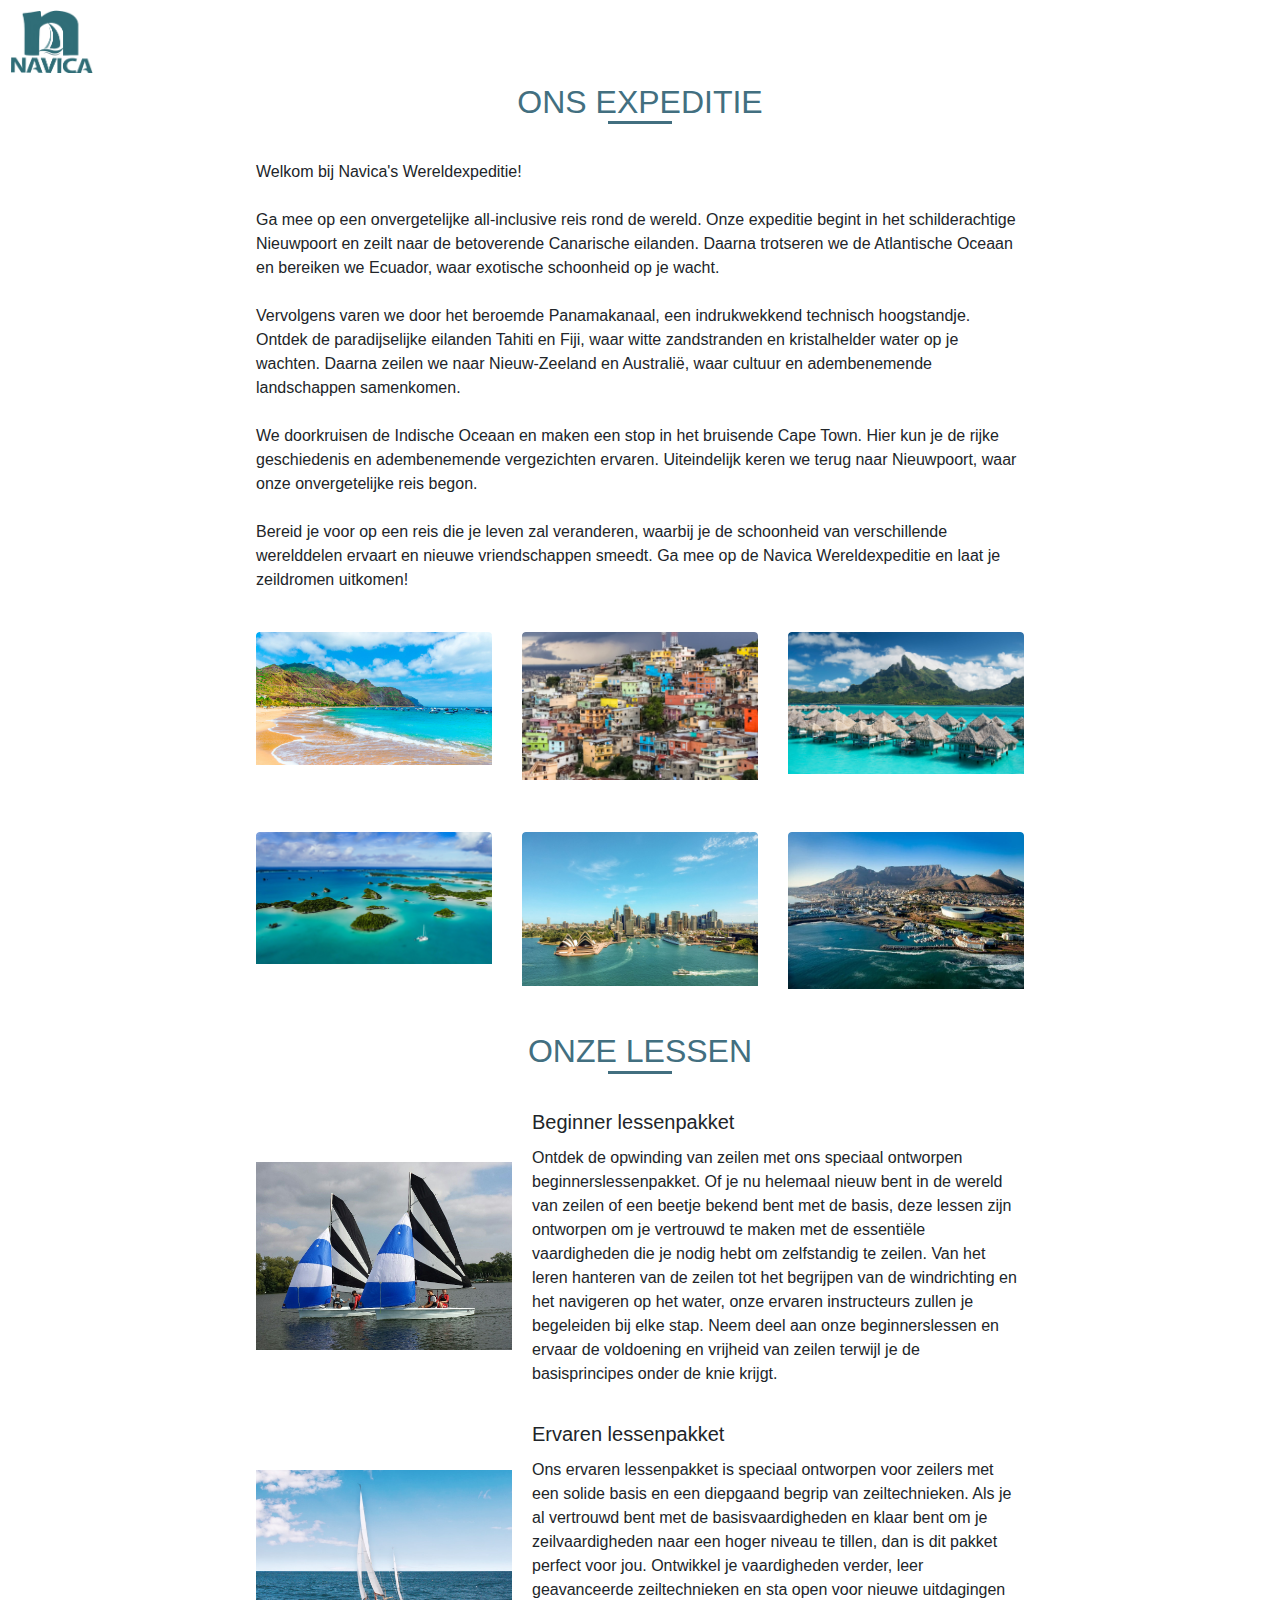
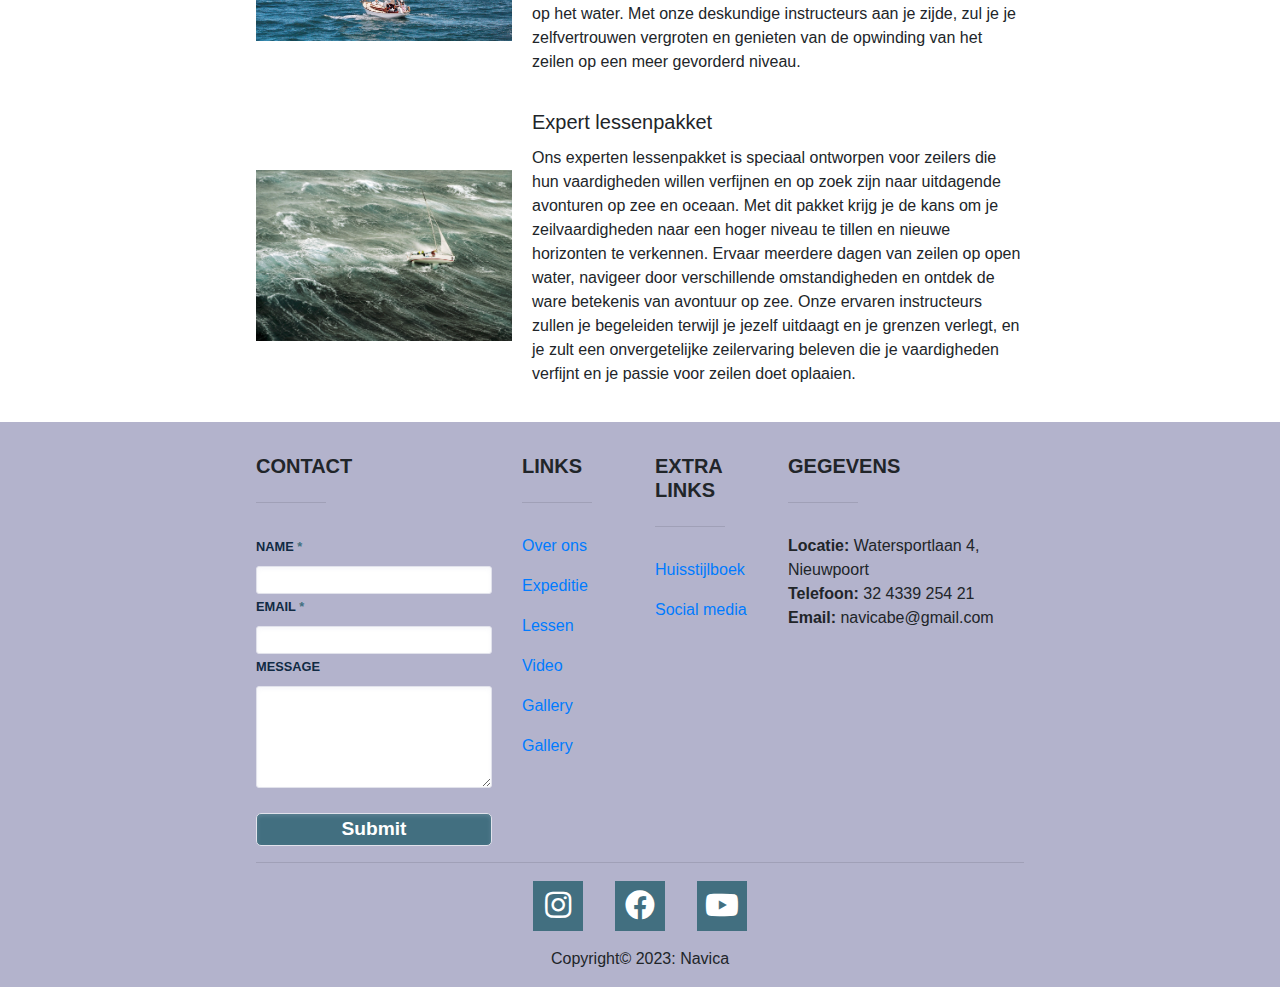
<file: lessen.html>
<!DOCTYPE html>
<html lang="nl">
  <head>
    <meta name="viewport" content="width=device-width, initial-scale=1.0">
    <meta charset="UTF-8" />
    <title>Landing Page</title>
    <link href="bootstrap/css/bootstrap.min.css" rel="stylesheet" />
    <link rel="stylesheet" href="style2.css" />
    <link rel="preconnect" href="https://fonts.googleapis.com" />
    <link rel="preconnect" href="https://fonts.gstatic.com" crossorigin />
    <link rel="stylesheet" href="https://cdnjs.cloudflare.com/ajax/libs/font-awesome/5.15.3/css/all.min.css">
    <link
      href="https://fonts.googleapis.com/css2?family=Mulish:ital,wght@0,200;0,300;0,400;0,500;0,700;0,800;1,200;1,300;1,400;1,600;1,700;1,800&display=swap"
      rel="stylesheet"
    />
    <link
      href="https://fonts.googleapis.com/css?family=Mulish&display=swap"
      rel="stylesheet"
    />
  </head>

    <header>
        <div class="logo">
          <a href="index.html">
            <img src="images/logo2.png" alt="Logo">
          </a>
        </div>
      </header>
      <body>
        <div class="texten">
            <h2>ONS EXPEDITIE</h2>
      <p>
        Welkom bij Navica's Wereldexpeditie!<br>
<br>
        Ga mee op een onvergetelijke all-inclusive reis rond de wereld. Onze expeditie begint in het schilderachtige Nieuwpoort en zeilt naar de betoverende Canarische eilanden. Daarna trotseren we de Atlantische Oceaan en bereiken we Ecuador, waar exotische schoonheid op je wacht.<br>
     <br>   
        Vervolgens varen we door het beroemde Panamakanaal, een indrukwekkend technisch hoogstandje. Ontdek de paradijselijke eilanden Tahiti en Fiji, waar witte zandstranden en kristalhelder water op je wachten. Daarna zeilen we naar Nieuw-Zeeland en Australië, waar cultuur en adembenemende landschappen samenkomen.<br>
       <br> 
        We doorkruisen de Indische Oceaan en maken een stop in het bruisende Cape Town. Hier kun je de rijke geschiedenis en adembenemende vergezichten ervaren. Uiteindelijk keren we terug naar Nieuwpoort, waar onze onvergetelijke reis begon.<br>
       <br> 
        Bereid je voor op een reis die je leven zal veranderen, waarbij je de schoonheid van verschillende werelddelen ervaart en nieuwe vriendschappen smeedt. Ga mee op de Navica Wereldexpeditie en laat je zeildromen uitkomen!</p><br>
        <div class="container">
            <div class="row">
              <div class="col-md-4">
                <div class="card">
                  <img src="images/canarie.jpg" class="card-img-top" alt="Image 1">
                  <div class="card-body">
                    <h5 class="card-title">Tekst 1</h5>
                  </div>
                </div>
              </div>
              <div class="col-md-4">
                <div class="card">
                  <img src="images/ecuador.jpg" class="card-img-top" alt="Image 2">
                  <div class="card-body">
                    <h5 class="card-title">Tekst 2</h5>
                  </div>
                </div>
              </div>
              <div class="col-md-4">
                <div class="card">
                  <img src="images/tahiti.jpg" class="card-img-top" alt="Image 3">
                  <div class="card-body">
                    <h5 class="card-title">Tekst 3</h5>
                  </div>
                </div>
              </div>
              <div class="col-md-4">
                <div class="card">
                  <img src="images/fidji.jpeg" class="card-img-top" alt="Image 4">
                  <div class="card-body">
                    <h5 class="card-title">Tekst 4</h5>
                  </div>
                </div>
              </div>
              <div class="col-md-4">
                <div class="card">
                  <img src="images/australie.jpg" class="card-img-top" alt="Image 5">
                  <div class="card-body">
                    <h5 class="card-title">Tekst 5</h5>
                  </div>
                </div>
              </div>
              <div class="col-md-4">
                <div class="card">
                  <img src="images/cape-town.jpg" class="card-img-top" alt="Image 6">
                  <div class="card-body">
                    <h5 class="card-title">Tekst 6</h5>
                  </div>
                </div>
              </div>
            </div>
          </div>
          <h2>ONZE LESSEN</h2>
          <div class="container">
            <div class="row">
              <div class="col-md-12">
                <div class="image-text-container">
                  <img src="images/starter.jpg" alt="Image 1">
                  <div>
                    <h5 class="card-title">Beginner lessenpakket</h5>
                    <p>Ontdek de opwinding van zeilen met ons speciaal ontworpen beginnerslessenpakket. Of je nu helemaal nieuw bent in de wereld van zeilen of een beetje bekend bent met de basis, deze lessen zijn ontworpen om je vertrouwd te maken met de essentiële vaardigheden die je nodig hebt om zelfstandig te zeilen. Van het leren hanteren van de zeilen tot het begrijpen van de windrichting en het navigeren op het water, onze ervaren instructeurs zullen je begeleiden bij elke stap. Neem deel aan onze beginnerslessen en ervaar de voldoening en vrijheid van zeilen terwijl je de basisprincipes onder de knie krijgt.</p>
                  </div>
                </div>
              </div>
              <div class="col-md-12">
                <div class="image-text-container">
                  <img src="images/ervaren.jpg" alt="Image 2">
                  <div>
                    <h5 class="card-title">Ervaren lessenpakket</h5>
                    <p>Ons ervaren lessenpakket is speciaal ontworpen voor zeilers met een solide basis en een diepgaand begrip van zeiltechnieken. Als je al vertrouwd bent met de basisvaardigheden en klaar bent om je zeilvaardigheden naar een hoger niveau te tillen, dan is dit pakket perfect voor jou. Ontwikkel je vaardigheden verder, leer geavanceerde zeiltechnieken en sta open voor nieuwe uitdagingen op het water. Met onze deskundige instructeurs aan je zijde, zul je je zelfvertrouwen vergroten en genieten van de opwinding van het zeilen op een meer gevorderd niveau.</p>
                  </div>
                </div>
              </div>
              <div class="col-md-12">
                <div class="image-text-container">
                  <img src="images/expert.jpg" alt="Image 3">
                  <div>
                    <h5 class="card-title">Expert lessenpakket</h5>
                    <p>Ons experten lessenpakket is speciaal ontworpen voor zeilers die hun vaardigheden willen verfijnen en op zoek zijn naar uitdagende avonturen op zee en oceaan. Met dit pakket krijg je de kans om je zeilvaardigheden naar een hoger niveau te tillen en nieuwe horizonten te verkennen. Ervaar meerdere dagen van zeilen op open water, navigeer door verschillende omstandigheden en ontdek de ware betekenis van avontuur op zee. Onze ervaren instructeurs zullen je begeleiden terwijl je jezelf uitdaagt en je grenzen verlegt, en je zult een onvergetelijke zeilervaring beleven die je vaardigheden verfijnt en je passie voor zeilen doet oplaaien.</p>
                  </div>
                </div>
              </div>
            </div>
          </div>
    </div>

  <footer
  id="Footer"
  style="background-color: #b3b3cc"
  class="page-footer font-small stylish-color-dark pt-3"
>
  <div
    style="background-color: #b3b3cc"
    class="container text-center text-md-left"
  >
    <div class="row">
      <div class="col-md-4 mx-auto">
        <!-- Content -->
        <h5 class="text-uppercase font-weight-bold mt-3 mb-4">
          Contact
        </h5>
        <hr
          class="deep-purple accent-2 mb-4 mt-0 d-inline-block mx-auto"
          style="width: 70px"
        />
        <form>
          <ul>
              <li>
                  <label for="name"><span>Name <span class="required-star">*</span></span></label>
                  <input type="text" id="name" name="user_name">
              </li>
              <li>
                  <label for="mail"><span>Email <span class="required-star">*</span></span></label>
                  <input type="email" id="mail" name="user_email">
              </li>
              <li>
                  <label for="msg"><span>Message</span></label>
                  <textarea rows="4" cols="50"></textarea>
              </li>
              <li>
                  <input type="submit">
              </li>
          </ul>
      </form>
      
      </div>
      <hr class="clearfix w-100 d-md-none" />
      <div id="link10" class="col-md-2 col-lg-2 col-xl-2 mx-auto mb-4">
        <h5 class="text-uppercase font-weight-bold mt-3 mb-4">
          Links
        </h5>
        <hr
          class="deep-purple accent-2 mb-4 mt-0 d-inline-block mx-auto"
          style="width: 70px"
        />
        <p>
          <a href="index.html#overons">Over ons</a>
        </p>
        <p>
          <a href="index.html#expeditie">Expeditie</a>
        </p>
        <p>
          <a href="index.html#lessen">Lessen</a>
        </p>
        <p>
          <a href="index.html#film">Video</a>
        </p>
        <p>
          <a href="index.html#gallery">Gallery</a>
        </p>
        <p>
          <a href="#!">Gallery</a>
        </p>
      </div>
      <hr class="clearfix w-100 d-md-none" />
      <div id="link-10" class="col-md-3 col-lg-2 col-xl-2 mx-auto mb-4">
        <h5 class="text-uppercase font-weight-bold mt-3 mb-4">
          Extra links
        </h5>
        <hr
          class="deep-purple accent-2 mb-4 mt-0 d-inline-block mx-auto"
          style="width: 70px"
        />
        <p>
          <a href="juliengiotbogaerts_6MMb_HuisstijlboekjeGIP.pdf" download>Huisstijlboek</a>
        </p>
        <p>
          <a href="Contentcalender.xlsx" download>Social media</a>
        </p>
      </div>
      <hr class="clearfix w-100 d-md-none" />
      <div class="col-md-4 mx-auto">
        <h5 class="text-uppercase font-weight-bold mt-3 mb-4">
          Gegevens
        </h5>
        <hr
          class="deep-purple accent-2 mb-4 mt-0 d-inline-block mx-auto"
          style="width: 70px"
        />
        <p>
          <b>Locatie:</b> Watersportlaan 4, Nieuwpoort<BR>
          <b>Telefoon:</b> 32 4339 254 21<BR>
          <b>Email:</b> navicabe@gmail.com
           
        </p>
      
      </div>
    </div>
  </div>
  <hr />
  <!-- Social buttons -->
  <div class="hover-effect1">
    <ul
      style="background-color: #b3b3cc"
      class="list-unstyled list-inline text-center"
    >
      <ul class="list-inline">
        <li class="list-inline-item">
          <a href="https://www.instagram.com/navicabe/" style="color: #ffffff"
            ><i class="fab fa-instagram instagram-icon"></i></a>
        </li>
        <li class="list-inline-item">
          <a href="https://www.facebook.com/profile.php?id=100093529424252" title="Twitter"
            ><i class="fab fa-facebook"></i
          ></a>
        </li>
        <li class="list-inline-item">
          <a
            href="https://youtube.com/@NavicaBE"
            title="Instagram"
            ><i class="fab fa-youtube"></i
          ></a>
        </li>
      </ul>
    </ul>
  </div>
  <!-- Copyright -->
  <div
    style="background-color: #b3b3cc"
    class="footer-copyright text-center py-3"
  >
    Copyright© 2023: Navica
  </div>
</footer>
</body>

<!-- JavaScript Bootstrap -->
<script src="app.js"></script>
<script src="script.js"></script>
<script src="https://code.jquery.com/jquery-3.2.1.slim.min.js"></script>
<script src="https://cdnjs.cloudflare.com/ajax/libs/popper.js/1.12.9/umd/popper.min.js"></script>
<script src="bootstrap/js/bootstrap.bundle.min.js"></script>
</html>
</file>
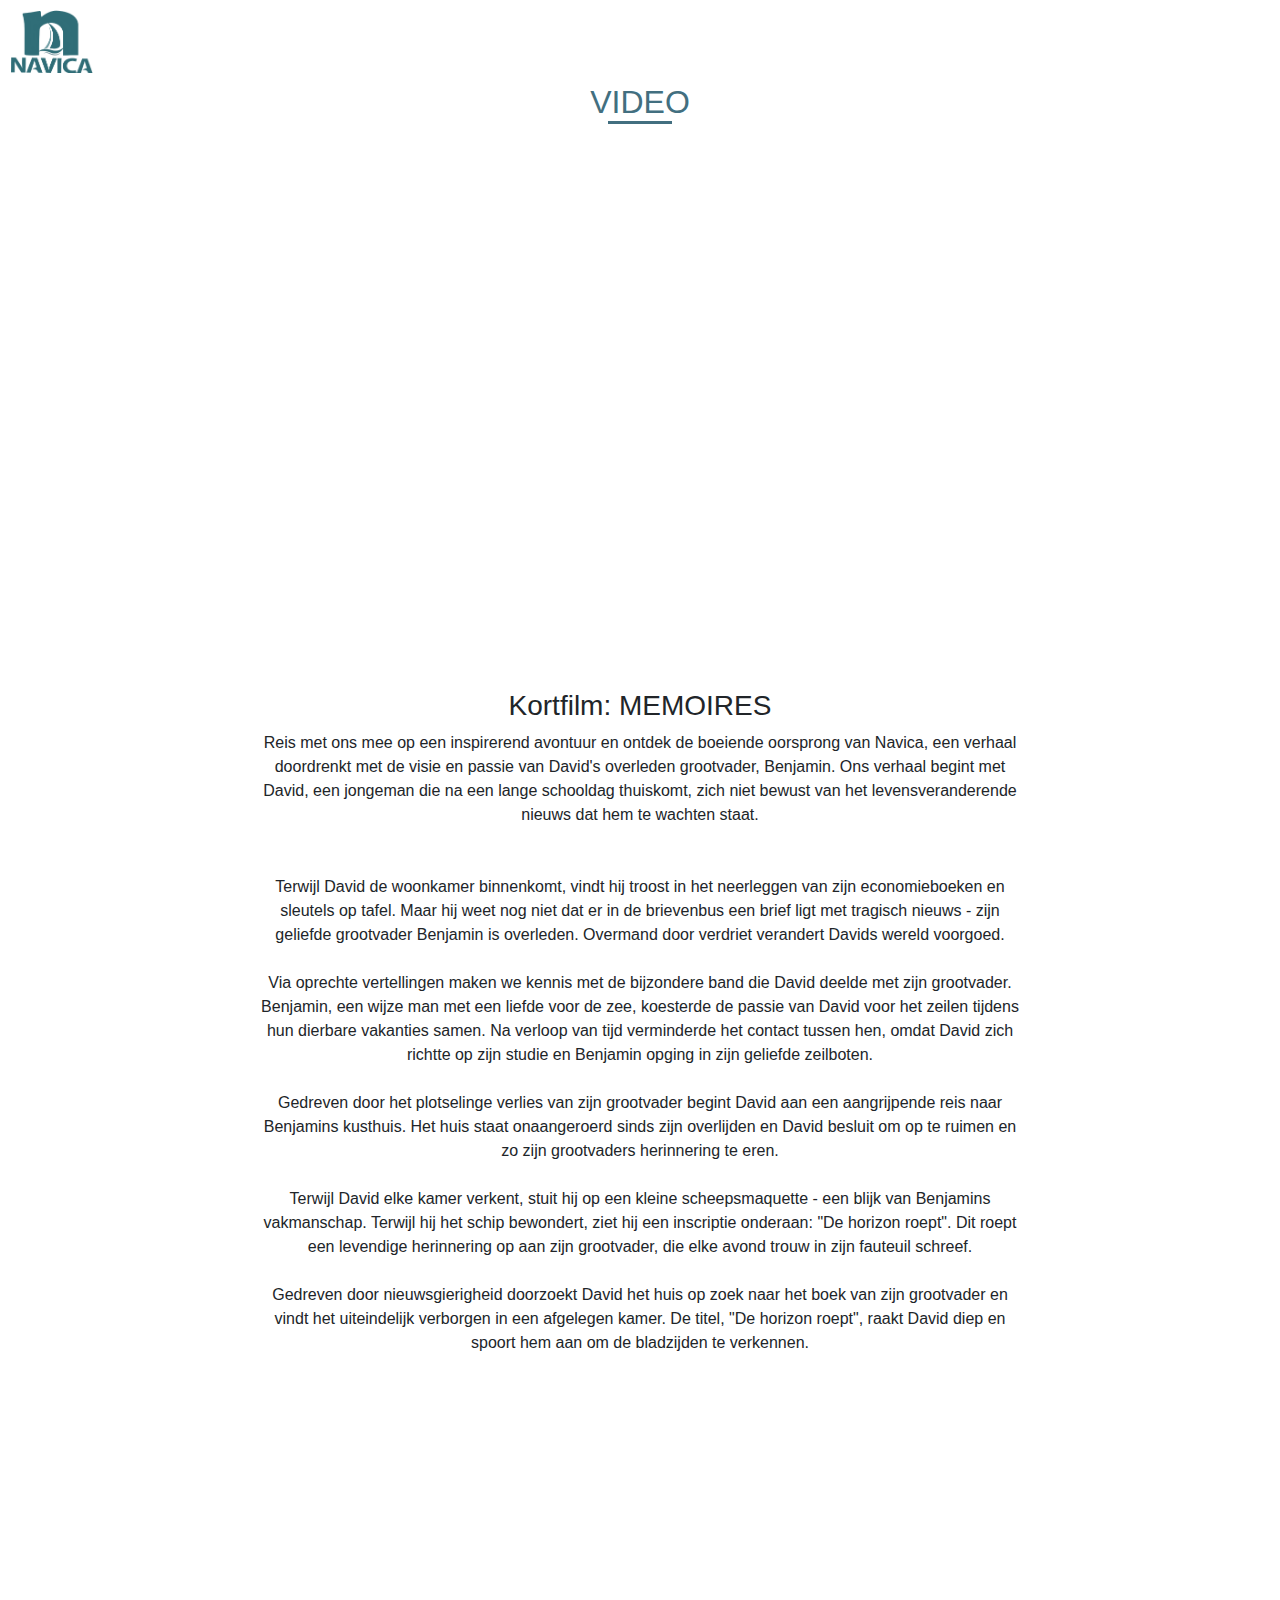
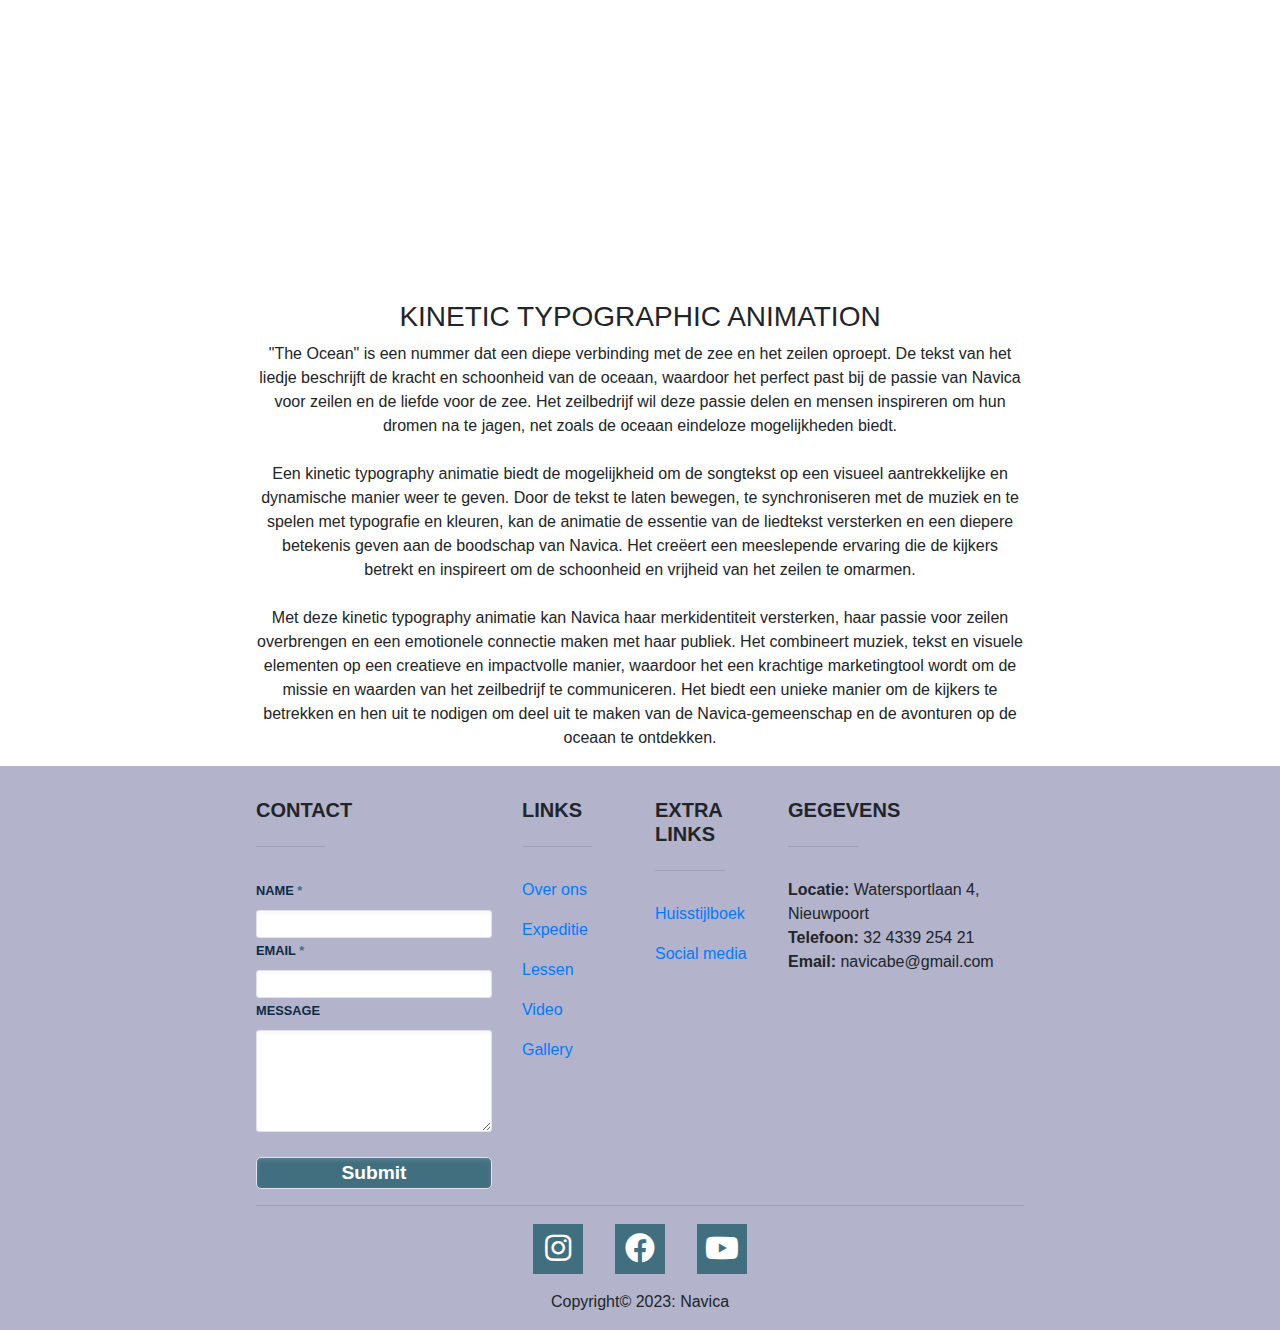
<file: video.html>
<!DOCTYPE html>
<html lang="nl">
  <head>
    <meta name="viewport" content="width=device-width, initial-scale=1.0">
    <meta charset="UTF-8" />
    <title>Landing Page</title>
    <link href="bootstrap/css/bootstrap.min.css" rel="stylesheet" />
    <link rel="stylesheet" href="style2.css" />
    <link rel="preconnect" href="https://fonts.googleapis.com" />
    <link rel="preconnect" href="https://fonts.gstatic.com" crossorigin />
    <link rel="stylesheet" href="https://cdnjs.cloudflare.com/ajax/libs/font-awesome/5.15.3/css/all.min.css">
    <link
      href="https://fonts.googleapis.com/css2?family=Mulish:ital,wght@0,200;0,300;0,400;0,500;0,700;0,800;1,200;1,300;1,400;1,600;1,700;1,800&display=swap"
      rel="stylesheet"
    />
    <link
      href="https://fonts.googleapis.com/css?family=Mulish&display=swap"
      rel="stylesheet"
    />
  </head>

    <header>
        <div class="logo">
          <a href="index.html">
            <img src="images/logo2.png" alt="Logo">
          </a>
        </div>
      </header>
      <body>
        <div class="texten">
            <h2>VIDEO</h2>
            <div class="container">
                <div class="video">
                  <iframe src="https://www.youtube.com/embed/76wojWvgVbA" title="YouTube video player" frameborder="0" allow="accelerometer; autoplay; clipboard-write; encrypted-media; gyroscope; picture-in-picture; web-share" allowfullscreen></iframe>
                  <h3>Kortfilm: MEMOIRES</h2>
                  <p>Reis met ons mee op een inspirerend avontuur en ontdek de boeiende oorsprong van Navica, een verhaal doordrenkt met de visie en passie van David's overleden grootvader, Benjamin. Ons verhaal begint met David, een jongeman die na een lange schooldag thuiskomt, zich niet bewust van het levensveranderende nieuws dat hem te wachten staat.<br>
<br><br>
                    Terwijl David de woonkamer binnenkomt, vindt hij troost in het neerleggen van zijn economieboeken en sleutels op tafel. Maar hij weet nog niet dat er in de brievenbus een brief ligt met tragisch nieuws - zijn geliefde grootvader Benjamin is overleden. Overmand door verdriet verandert Davids wereld voorgoed.<br>
                    <br>                 
                    Via oprechte vertellingen maken we kennis met de bijzondere band die David deelde met zijn grootvader. Benjamin, een wijze man met een liefde voor de zee, koesterde de passie van David voor het zeilen tijdens hun dierbare vakanties samen. Na verloop van tijd verminderde het contact tussen hen, omdat David zich richtte op zijn studie en Benjamin opging in zijn geliefde zeilboten.<br>
                    <br>                
                    Gedreven door het plotselinge verlies van zijn grootvader begint David aan een aangrijpende reis naar Benjamins kusthuis. Het huis staat onaangeroerd sinds zijn overlijden en David besluit om op te ruimen en zo zijn grootvaders herinnering te eren.<br>
                    <br>              
                    Terwijl David elke kamer verkent, stuit hij op een kleine scheepsmaquette - een blijk van Benjamins vakmanschap. Terwijl hij het schip bewondert, ziet hij een inscriptie onderaan: "De horizon roept". Dit roept een levendige herinnering op aan zijn grootvader, die elke avond trouw in zijn fauteuil schreef.<br>
                    <br>             
                    Gedreven door nieuwsgierigheid doorzoekt David het huis op zoek naar het boek van zijn grootvader en vindt het uiteindelijk verborgen in een afgelegen kamer. De titel, "De horizon roept", raakt David diep en spoort hem aan om de bladzijden te verkennen.</p>
                </div>
                <div class="video">
                  <iframe src="https://www.youtube.com/embed/JM2AHw1PN2E" title="YouTube video player" frameborder="0" allow="accelerometer; autoplay; clipboard-write; encrypted-media; gyroscope; picture-in-picture; web-share" allowfullscreen></iframe>
                  <h3>KINETIC TYPOGRAPHIC ANIMATION</h2>
                  <p>"The Ocean" is een nummer dat een diepe verbinding met de zee en het zeilen oproept. De tekst van het liedje beschrijft de kracht en schoonheid van de oceaan, waardoor het perfect past bij de passie van Navica voor zeilen en de liefde voor de zee. Het zeilbedrijf wil deze passie delen en mensen inspireren om hun dromen na te jagen, net zoals de oceaan eindeloze mogelijkheden biedt.<br>
<br>
                    Een kinetic typography animatie biedt de mogelijkheid om de songtekst op een visueel aantrekkelijke en dynamische manier weer te geven. Door de tekst te laten bewegen, te synchroniseren met de muziek en te spelen met typografie en kleuren, kan de animatie de essentie van de liedtekst versterken en een diepere betekenis geven aan de boodschap van Navica. Het creëert een meeslepende ervaring die de kijkers betrekt en inspireert om de schoonheid en vrijheid van het zeilen te omarmen.<br>
                <br>    
                    Met deze kinetic typography animatie kan Navica haar merkidentiteit versterken, haar passie voor zeilen overbrengen en een emotionele connectie maken met haar publiek. Het combineert muziek, tekst en visuele elementen op een creatieve en impactvolle manier, waardoor het een krachtige marketingtool wordt om de missie en waarden van het zeilbedrijf te communiceren. Het biedt een unieke manier om de kijkers te betrekken en hen uit te nodigen om deel uit te maken van de Navica-gemeenschap en de avonturen op de oceaan te ontdekken.</p>
                </div>
              </div>
    </div>

  <footer
  id="Footer"
  style="background-color: #b3b3cc"
  class="page-footer font-small stylish-color-dark pt-3"
>
  <div
    style="background-color: #b3b3cc"
    class="container text-center text-md-left"
  >
    <div class="row">
      <div class="col-md-4 mx-auto">
        <!-- Content -->
        <h5 class="text-uppercase font-weight-bold mt-3 mb-4">
          Contact
        </h5>
        <hr
          class="deep-purple accent-2 mb-4 mt-0 d-inline-block mx-auto"
          style="width: 70px"
        />
        <form>
          <ul>
              <li>
                  <label for="name"><span>Name <span class="required-star">*</span></span></label>
                  <input type="text" id="name" name="user_name">
              </li>
              <li>
                  <label for="mail"><span>Email <span class="required-star">*</span></span></label>
                  <input type="email" id="mail" name="user_email">
              </li>
              <li>
                  <label for="msg"><span>Message</span></label>
                  <textarea rows="4" cols="50"></textarea>
              </li>
              <li>
                  <input type="submit">
              </li>
          </ul>
      </form>
      
      </div>
      <hr class="clearfix w-100 d-md-none" />
      <div id="link10" class="col-md-2 col-lg-2 col-xl-2 mx-auto mb-4">
        <h5 class="text-uppercase font-weight-bold mt-3 mb-4">
          Links
        </h5>
        <hr
          class="deep-purple accent-2 mb-4 mt-0 d-inline-block mx-auto"
          style="width: 70px"
        />
        <p>
          <a href="index.html#overons">Over ons</a>
        </p>
        <p>
          <a href="index.html#expeditie">Expeditie</a>
        </p>
        <p>
          <a href="index.html#lessen">Lessen</a>
        </p>
        <p>
          <a href="index.html#film">Video</a>
        </p>
        <p>
          <a href="index.html#gallery">Gallery</a>
        </p>
      </div>
      <hr class="clearfix w-100 d-md-none" />
      <div id="link-10" class="col-md-3 col-lg-2 col-xl-2 mx-auto mb-4">
        <h5 class="text-uppercase font-weight-bold mt-3 mb-4">
          Extra links
        </h5>
        <hr
          class="deep-purple accent-2 mb-4 mt-0 d-inline-block mx-auto"
          style="width: 70px"
        />
        <p>
          <a href="juliengiotbogaerts_6MMb_HuisstijlboekjeGIP.pdf" download>Huisstijlboek</a>
        </p>
        <p>
          <a href="Contentcalender.xlsx" download>Social media</a>
        </p>
      </div>
      <hr class="clearfix w-100 d-md-none" />
      <div class="col-md-4 mx-auto">
        <h5 class="text-uppercase font-weight-bold mt-3 mb-4">
          Gegevens
        </h5>
        <hr
          class="deep-purple accent-2 mb-4 mt-0 d-inline-block mx-auto"
          style="width: 70px"
        />
        <p>
          <b>Locatie:</b> Watersportlaan 4, Nieuwpoort<BR>
          <b>Telefoon:</b> 32 4339 254 21<BR>
          <b>Email:</b> navicabe@gmail.com
           
        </p>
      
      </div>
    </div>
  </div>
  <hr />
  <!-- Social buttons -->
  <div class="hover-effect1">
    <ul
      style="background-color: #b3b3cc"
      class="list-unstyled list-inline text-center"
    >
      <ul class="list-inline">
        <li class="list-inline-item">
          <a href="https://www.instagram.com/navicabe/" style="color: #ffffff"
          ><i class="fab fa-instagram instagram-icon"></i></a>
      </li>
      <li class="list-inline-item">
        <a href="https://www.facebook.com/profile.php?id=100093529424252" title="Twitter"
          ><i class="fab fa-facebook"></i
        ></a>
      </li>
      <li class="list-inline-item">
        <a
          href="https://youtube.com/@NavicaBE"
          title="Instagram"
          ><i class="fab fa-youtube"></i
        ></a>
        </li>
      </ul>
    </ul>
  </div>
  <!-- Copyright -->
  <div
    style="background-color: #b3b3cc"
    class="footer-copyright text-center py-3"
  >
    Copyright© 2023: Navica
  </div>
</footer>
</body>

<!-- JavaScript Bootstrap -->
<script src="app.js"></script>
<script src="script.js"></script>
<script src="https://code.jquery.com/jquery-3.2.1.slim.min.js"></script>
<script src="https://cdnjs.cloudflare.com/ajax/libs/popper.js/1.12.9/umd/popper.min.js"></script>
<script src="bootstrap/js/bootstrap.bundle.min.js"></script>
</html>
</file>
<file: style2.css>
header {
    background-color: #ffffff;
    padding: 10px;
    text-align: left;
  }
  h2 {
    text-align: center; /* Centers the text */
    color: #426f80;
    margin-bottom: 4vh;
  }
  
  h2::after {
    content: ""; /* Creates the underline */
    display: block;
    width: 2em;
    margin: 0 auto; /* Centers the underline */
    border-bottom: 3px solid #426f80; /* Sets the style and color of the underline */
  }
  .logo img {
    height: 7vh;
    width: auto;
  }
.texten {
    padding-left: 20vw;
    padding-right: 20vw;
}

  form {
    border-radius: 3px;
    overflow: hidden;
    text-align: left;
  }
  
  .required-star {
    color: #426f80;
  }
  
  input,
  textarea {
    width: 100%;
    border: 1px solid #e1e2eb;
    color: #102a43;
    caret-color: #829ab1;
    box-sizing: border-box;
    font-size: 14px;
    font-size: 1rem;
    box-shadow: inset 0 2px 4px 0 rgba(206, 209, 224, 0.2);
    border-radius: 3px;
  
  }
  label,
  input,
  textarea {
      display: block;
      width: 100%;
  }
  ul {
      list-style: none;
      margin: 0;
      padding: 0;
  }
  
  span {
      font-weight: 700;
      color: #102a43;
      font-size: 12px;
      font-size: 0.8rem;
      text-transform: uppercase;
  }
  input[type="submit"] {
      background: #426f80;
      color: white;
      font-weight: 700;
      font-size: 1.2rem;
      border-radius: 5px;
      margin-top: 1.3em;
  }
  .page-footer {
    padding-left: 20vw;
    padding-right: 20vw;
  }
  
  .main {
    height: 50vh;
  }
  .hover-effect1 {
    min-height: 20px;
    background: #426f80;
    text-align: center;
  }
  .hover-effect1 ul {
    padding-top: 1px;
  }
  .hover-effect1 ul li {
    display: inline-block;
  }
  .hover-effect1 ul li a {
    font-size: 30px;
    text-align: center;
    color: #fff;
    margin: 0px 10px;
    line-height: 50px;
    display: inline-block;
    width: 50px;
    height: 50px;
    background: #426f80;
    -webkit-transition: all 0.6s ease;
    -moz-transition: all 0.6s ease;
    -ms-transition: all 0.6s ease;
    -o-transition: all 0.6s ease;
    transition: all 0.6s ease;
  }
  .hover-effect1 ul li:hover a {
    border-radius: 50%;
    background: #426f80;
    -moz-transform: rotate(360deg);
    -webkit-transform: rotate(360deg);
    -o-transform: rotate(360deg);
    -ms-transform: rotate(360deg);
    transform: rotate(360deg);
  }
  .showcase {
    background: var(--primary-color);
    color: #fff;
    height: 100vh;
    position: relative;
  }
  
  .showcase:before {
    content: "";
    background: url("https://images.pexels.com/photos/533923/pexels-photo-533923.jpeg?auto=compress&cs=tinysrgb&dpr=2&h=750&w=1260")
      no-repeat center center/cover;
    position: absolute;
    top: 0;
    left: 0;
    width: 100%;
    height: 100%;
    
  }
  
  .showcase .showcase-inner {
    display: flex;
    flex-direction: column;
    align-items: center;
    justify-content: center;
    text-align: center;
    height: 100%;
  }
  
  .showcase h1 {
    font-size: 4rem;
  }
  
  .showcase p {
    font-size: 1.3rem;
  }


  .card {
    width: 100%;
    margin-bottom: 20px;
    border: none;
    overflow: hidden;
    height: 20vh;
    position: relative;
  }
  
  .card img {
    width: 100%;
    height: auto;
  }
  
  .card-body {
    text-align: center;
    padding: 10px;
    color: #fff;
  }


  .image-text-container {
    display: flex;
    align-items: center;
    margin-bottom: 20px;
  }
  
  .image-text-container img {
    width: 20vw;
    height: auto;
    margin-right: 20px;
  }

  .video {
    text-align: center;
  }
  
  .video iframe {
    width: 50vw;
    height: 58vh;
  }
  
  .video h2 {
    font-size: 24px;
    margin-top: 10px;
  }
  
  .video p {
    font-size: 16px;
    margin-top: 5px;
  }


  .container {
    margin: 0;
    padding: 0;
  }
  
  @media (max-width: 680px) {
    .image-text-container img {
      width: 55vw;
      height: auto;
      margin-right: 0px;
    }
    .image-text-container {
      flex-direction: column;
    }
  
    .image-text-container img {
      order: -1;
      margin-bottom: 20px;
    }
    .video iframe {
      width: 60vw;
      height: 30vh;
    }
  }
</file>
